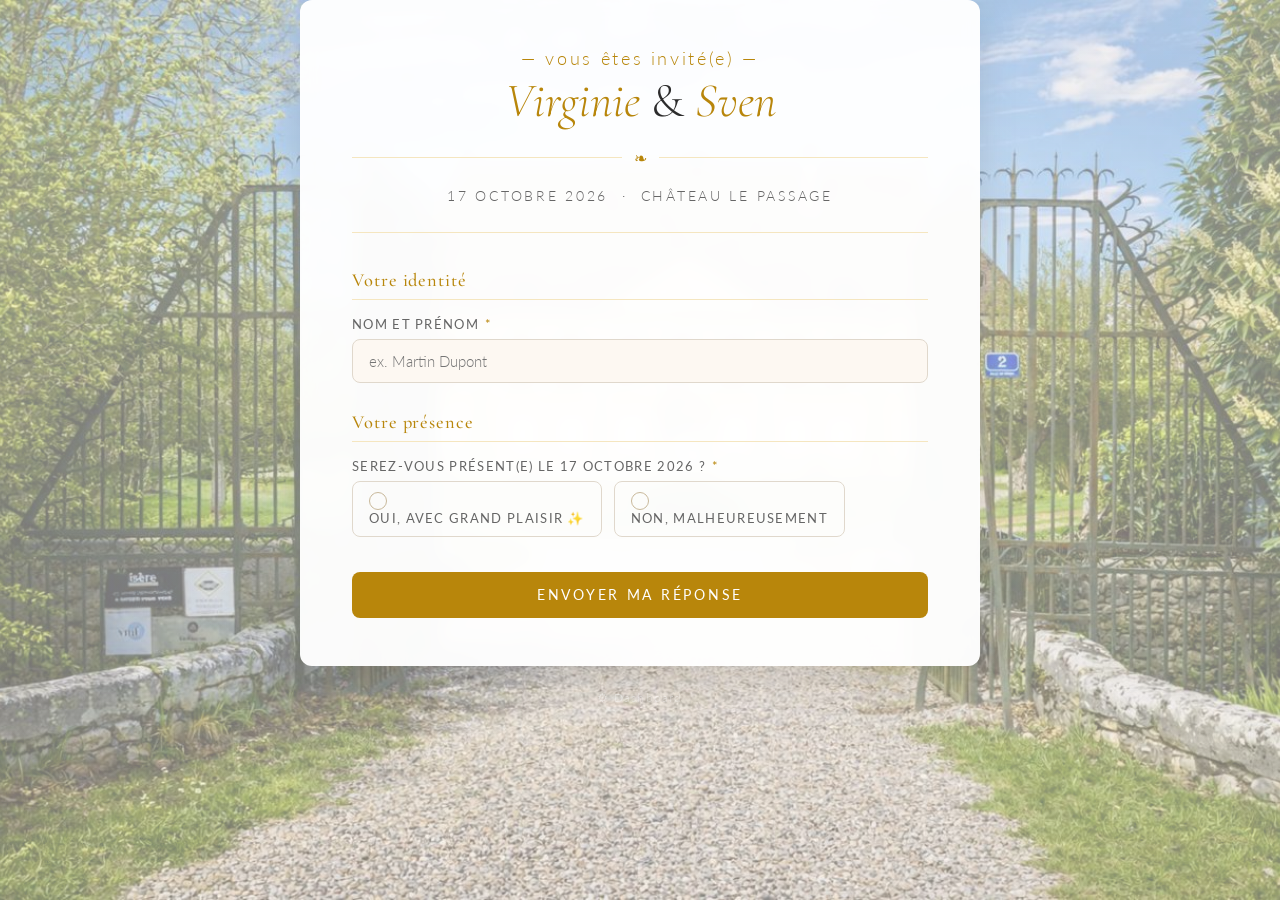
<file: index.html>
<!DOCTYPE html>
<html lang="fr">
<head>
  <meta charset="UTF-8">
  <meta name="viewport" content="width=device-width, initial-scale=1.0">
  <title>Mariage Virginie &amp; Sven — Confirmation de présence</title>
  <meta name="description" content="Confirmez votre présence au mariage de Virginie et Sven, le 17 octobre 2026 au Château Le Passage.">
  <link rel="preconnect" href="https://fonts.googleapis.com">
  <link rel="preconnect" href="https://fonts.gstatic.com" crossorigin>
  <link href="https://fonts.googleapis.com/css2?family=Cormorant+Garamond:ital,wght@0,300;0,400;0,600;1,300;1,400&family=Lato:wght@300;400;700&display=swap" rel="stylesheet">
  <link rel="stylesheet" href="assets/style.css">
</head>
<body class="bg-chateau">

<div class="page-wrapper">
  <div class="card">

    <!-- En-tête -->
    <header class="wedding-header">
      <span class="ornament">— vous êtes invité(e) —</span>
      <h1><em>Virginie</em> &amp; <em>Sven</em></h1>
      <div class="divider">❧</div>
      <p class="date-lieu">17 Octobre 2026 &nbsp;·&nbsp; Château Le Passage</p>
    </header>

    <!-- Étape Spotify (visible après soumission réussie si présent) -->
    <div id="spotifyStep" style="display:none; text-align:center; padding:8px 0;">
      <div style="font-size:2rem; margin-bottom:10px;">🎶</div>
      <h2 style="font-family:'Cormorant Garamond',serif; font-size:1.7rem; font-weight:400; margin-bottom:8px; color:var(--text);">La playlist du mariage</h2>
      <p style="color:var(--text-light); font-size:0.92rem; line-height:1.6; margin-bottom:20px;">
        Virginie &amp; Sven vous invitent à contribuer à la playlist de leur journée.<br>
        Ajoutez les titres que vous aimeriez entendre !
      </p>
      <!-- Spotify embed -->
      <div style="margin-bottom:20px; border-radius:12px; overflow:hidden;">
        <iframe data-testid="embed-iframe" style="border-radius:12px; display:block;" src="https://open.spotify.com/embed/playlist/1TCuzqy1mD9VOXvVZhDovj?utm_source=generator" width="100%" height="352" frameBorder="0" allowfullscreen="" allow="autoplay; clipboard-write; encrypted-media; fullscreen; picture-in-picture" loading="lazy"></iframe>
      </div>
      <div style="display:flex; flex-direction:column; gap:12px; align-items:center;">
        <a href="https://open.spotify.com/playlist/1TCuzqy1mD9VOXvVZhDovj?si=5162db7d8d904920&pt=8d98ea9bcc2e75c1b8e7c7bb3dd684e9" target="_blank" rel="noopener" id="spotifyAccept" class="btn-primary" style="text-decoration:none; display:inline-block; width:auto; padding:14px 32px;">
          🎵 Contribuer à la playlist
        </a>
        <button type="button" id="spotifyDecline" style="background:none; border:none; color:var(--text-light); font-size:0.85rem; cursor:pointer; text-decoration:underline; font-family:'Lato',sans-serif;">
          Non merci, continuer
        </button>
      </div>
    </div>

    <!-- Message de confirmation -->
    <div id="confirmationMsg" style="display:none; text-align:center; padding:40px 20px;">
      <div style="font-size:2.5rem; margin-bottom:16px;">✦</div>
      <h2 style="font-family:'Cormorant Garamond',serif; font-size:1.8rem; font-weight:400; margin-bottom:12px;">Merci pour votre réponse !</h2>
      <p style="color:var(--text-light); line-height:1.7;">
        Nous avons bien reçu votre confirmation.<br>
        Nous avons hâte de partager cette magnifique journée avec vous.<br><br>
        <em style="color:var(--gold);">Virginie &amp; Sven</em>
      </p>
    </div>

    <!-- Formulaire -->
    <form id="rsvpForm">

      <div id="errorBanner" style="display:none; background:#FDECEA; border:1px solid #F5C6C2; border-radius:8px; padding:12px 16px; font-size:0.88rem; color:#C0392B; margin-bottom:16px;"></div>

      <!-- 1. Nom et Prénom — toujours visible -->
      <div class="form-section">
        <p class="form-section-title">Votre identité</p>
        <div class="form-group">
          <label for="nom_prenom">Nom et Prénom <span class="required">*</span></label>
          <input type="text" id="nom_prenom" placeholder="ex. Martin Dupont" autocomplete="name">
          <p class="field-error" id="err-nom" style="display:none;">Veuillez indiquer votre nom et prénom.</p>
        </div>
      </div>

      <!-- 2. Présence — toujours visible -->
      <div class="form-section">
        <p class="form-section-title">Votre présence</p>
        <div class="form-group">
          <label>Serez-vous présent(e) le 17 octobre 2026 ? <span class="required">*</span></label>
          <div class="radio-group inline">
            <label class="radio-option">
              <input type="radio" name="presence" value="oui">
              <span class="radio-dot"></span>
              <span>Oui, avec grand plaisir ✨</span>
            </label>
            <label class="radio-option">
              <input type="radio" name="presence" value="non">
              <span class="radio-dot"></span>
              <span>Non, malheureusement</span>
            </label>
          </div>
          <p class="field-error" id="err-presence" style="display:none;">Veuillez indiquer si vous serez présent(e).</p>
        </div>
      </div>

      <!-- 3. Section OUI — coordonnées + détails -->
      <div id="sectionOui" style="display:none;">

        <div class="form-section">
          <p class="form-section-title">Vos coordonnées</p>

          <div class="form-group">
            <label for="email">Adresse email <span class="required">*</span></label>
            <input type="email" id="email" placeholder="ex. martin@email.com" autocomplete="email">
            <p class="field-error" id="err-email" style="display:none;">Veuillez indiquer une adresse email valide.</p>
          </div>

          <div class="form-group">
            <label for="telephone">Numéro de téléphone <span class="required">*</span></label>
            <input type="tel" id="telephone" placeholder="ex. 06 12 34 56 78" autocomplete="tel">
            <p class="field-error" id="err-tel" style="display:none;">Veuillez indiquer votre numéro de téléphone.</p>
          </div>
        </div>

        <div class="form-section">
          <p class="form-section-title">Organisation de votre venue</p>
          <p style="font-size:0.85rem; color:var(--text-light); margin-bottom:18px;">
            Merci de compléter les informations ci-dessous pour nous aider à organiser au mieux cette journée.
          </p>

          <div class="form-group">
            <label for="nombre_personnes">Nombre de personnes (vous inclus) <span class="required">*</span></label>
            <select id="nombre_personnes">
              <option value="">— Sélectionnez —</option>
              <option value="1">1 personne</option>
              <option value="2">2 personnes</option>
              <option value="3">3 personnes</option>
              <option value="4">4 personnes</option>
            </select>
            <p class="field-error" id="err-nombre" style="display:none;">Veuillez indiquer le nombre de personnes.</p>
          </div>

          <div class="form-group" id="accompagnantField" style="display:none;">
            <label for="nom_accompagnant">Nom de vos accompagnants(es) <span style="font-size:0.75rem; font-weight:300;">(séparés par une virgule)</span></label>
            <input type="text" id="nom_accompagnant" placeholder="ex. Claire Dupont, Lucas Martin">
          </div>

          <div class="form-group">
            <label>À quels moments serez-vous présent(e) ? <span class="required">*</span></label>
            <div class="checkbox-group">
              <label class="checkbox-option">
                <input type="checkbox" name="moments" value="ceremonie">
                <span class="checkbox-box"></span>
                <span>💒 Cérémonie</span>
              </label>
              <label class="checkbox-option">
                <input type="checkbox" name="moments" value="cocktail">
                <span class="checkbox-box"></span>
                <span>🥂 Cocktail</span>
              </label>
              <label class="checkbox-option">
                <input type="checkbox" name="moments" value="diner" id="cbDiner">
                <span class="checkbox-box"></span>
                <span>🍽️ Dîner participatif</span>
              </label>
              <label class="checkbox-option">
                <input type="checkbox" name="moments" value="soiree">
                <span class="checkbox-box"></span>
                <span>🎶 Soirée dansante</span>
              </label>
            </div>
            <p class="field-error" id="err-moments" style="display:none;">Veuillez sélectionner au moins un moment.</p>

            <!-- Contribution gourmande — visible si Dîner participatif coché -->
            <div id="contributionField" style="display:none; margin-top:16px; padding:18px 20px; background:var(--cream-dark); border-radius:var(--radius-sm); border-left:3px solid var(--gold);">
              <p style="font-family:'Cormorant Garamond',serif; font-size:1.05rem; font-weight:500; color:var(--gold); margin-bottom:14px;">🧺 Votre contribution gourmande</p>
              <div class="form-group">
                <label>Ce que vous apportez <span class="required">*</span></label>
                <div class="radio-group inline">
                  <label class="radio-option">
                    <input type="radio" name="contribution_type" value="sale">
                    <span class="radio-dot"></span>
                    <span>🧀 Salé</span>
                  </label>
                  <label class="radio-option">
                    <input type="radio" name="contribution_type" value="sucre">
                    <span class="radio-dot"></span>
                    <span>🍰 Sucré</span>
                  </label>
                  <label class="radio-option">
                    <input type="radio" name="contribution_type" value="sale_sucre">
                    <span class="radio-dot"></span>
                    <span>🍽️ Salé &amp; Sucré</span>
                  </label>
                </div>
                <p class="field-error" id="err-contrib-type" style="display:none;">Veuillez indiquer votre type de contribution.</p>
              </div>
              <div class="form-group" style="margin-bottom:0;">
                <label for="contribution_details">Décrivez ce que vous apportez <span style="font-size:0.75rem;font-weight:300;">(optionnel)</span></label>
                <textarea id="contribution_details" placeholder="ex. Tartiflette maison, plateau de fromages, tarte aux pommes…" rows="3"></textarea>
              </div>
            </div>

          </div>

          <!-- Hébergement -->
          <div class="form-group">
            <label>Aurez-vous besoin d'un hébergement ? <span class="required">*</span></label>
            <div class="radio-group inline">
              <label class="radio-option">
                <input type="radio" name="hebergement" value="oui">
                <span class="radio-dot"></span>
                <span>Oui</span>
              </label>
              <label class="radio-option">
                <input type="radio" name="hebergement" value="non">
                <span class="radio-dot"></span>
                <span>Non</span>
              </label>
            </div>
            <p class="field-error" id="err-heberg" style="display:none;">Veuillez indiquer si vous avez besoin d'hébergement.</p>
          </div>

          <!-- Hébergement accompagnants — visible si hébergement=oui ET nb>1 -->
          <div class="form-group" id="hebergAccompField" style="display:none;">
            <label>L'hébergement est-il également nécessaire pour vos accompagnants ? <span class="required">*</span></label>
            <div class="radio-group inline">
              <label class="radio-option">
                <input type="radio" name="hebergement_accompagnants" value="oui">
                <span class="radio-dot"></span>
                <span>Oui, pour tout le groupe</span>
              </label>
              <label class="radio-option">
                <input type="radio" name="hebergement_accompagnants" value="non">
                <span class="radio-dot"></span>
                <span>Non, pour moi uniquement</span>
              </label>
            </div>
            <p class="field-error" id="err-heberg-accomp" style="display:none;">Veuillez préciser.</p>
          </div>

          <!-- Message pour les OUI -->
          <div class="form-group" style="margin-top:8px;">
            <label for="messageOui">Un mot pour les mariés <span style="font-size:0.75rem; font-weight:300;">(optionnel)</span></label>
            <textarea id="messageOui" placeholder="Partagez un mot, une anecdote, vos meilleurs vœux…" rows="4"></textarea>
          </div>

        </div>
      </div>

      <!-- 4. Section NON — message optionnel uniquement -->
      <div id="sectionNon" style="display:none;">
        <div class="form-section">
          <p class="form-section-title">Un mot pour les mariés</p>
          <div class="form-group">
            <label for="messageNon">Message personnel <span style="font-size:0.75rem; font-weight:300;">(optionnel)</span></label>
            <textarea id="messageNon" placeholder="Vous pouvez laisser un petit mot à Virginie et Sven…" rows="4"></textarea>
          </div>
        </div>
      </div>

      <button type="button" id="submitBtn" class="btn-primary">Envoyer ma réponse</button>

    </form>
  </div>

  <p style="text-align:center; margin-top:20px; position:relative; z-index:1;">
    <a href="dashboard.html" style="font-size:0.75rem; color:rgba(255,255,255,0.4); text-decoration:none; letter-spacing:0.1em;">⚙ Dashboard</a>
  </p>
</div>

<script>
var SUPABASE_URL  = 'https://evgmjelghhatcumtccoz.supabase.co';
var SUPABASE_ANON = 'sb_publishable_ZyM0wOP4hn61DpK7kwTLgQ_0cmJn-My';

/* ── Affichage conditionnel présence ─────────────────────────────────── */
var sectionOui       = document.getElementById('sectionOui');
var sectionNon       = document.getElementById('sectionNon');
var accompField      = document.getElementById('accompagnantField');
var hebergAccomp     = document.getElementById('hebergAccompField');
var nombreSelect     = document.getElementById('nombre_personnes');
var contributionField = document.getElementById('contributionField');

/* ── Dîner participatif → contribution gourmande ─────────────────────── */
document.getElementById('cbDiner').addEventListener('change', function() {
  contributionField.style.display = this.checked ? 'block' : 'none';
  if (!this.checked) {
    document.querySelectorAll('input[name="contribution_type"]').forEach(function(r) { r.checked = false; });
    document.getElementById('contribution_details').value = '';
  }
});

document.querySelectorAll('input[name="presence"]').forEach(function(inp) {
  inp.addEventListener('change', function() {
    if (this.value === 'oui') {
      sectionOui.style.display = 'block';
      sectionNon.style.display = 'none';
    } else {
      sectionOui.style.display = 'none';
      sectionNon.style.display = 'block';
      hebergAccomp.style.display = 'none';
    }
  });
});

/* ── Accompagnant visible si ≥ 2 personnes ───────────────────────────── */
nombreSelect.addEventListener('change', function() {
  var n = parseInt(this.value) || 0;
  accompField.style.display = n >= 2 ? 'block' : 'none';
  if (n < 2) hebergAccomp.style.display = 'none';
  // Recalculate héberg accomp visibility
  var heberg = document.querySelector('input[name="hebergement"]:checked');
  if (heberg && heberg.value === 'oui' && n >= 2) {
    hebergAccomp.style.display = 'block';
  }
});

/* ── Hébergement accompagnants visible si héberg=oui ET nb≥2 ─────────── */
document.querySelectorAll('input[name="hebergement"]').forEach(function(inp) {
  inp.addEventListener('change', function() {
    var n = parseInt(nombreSelect.value) || 0;
    if (this.value === 'oui' && n >= 2) {
      hebergAccomp.style.display = 'block';
    } else {
      hebergAccomp.style.display = 'none';
    }
  });
});

/* ── Validation ──────────────────────────────────────────────────────── */
function showErr(id, show) {
  var el = document.getElementById(id);
  if (el) el.style.display = show ? 'block' : 'none';
}

function getMoments() {
  var res = [];
  document.querySelectorAll('input[name="moments"]:checked').forEach(function(cb) { res.push(cb.value); });
  return res;
}

function validate() {
  var ok = true;

  var nom = document.getElementById('nom_prenom').value.trim();
  showErr('err-nom', !nom);
  if (!nom) ok = false;

  var presence = document.querySelector('input[name="presence"]:checked');
  showErr('err-presence', !presence);
  if (!presence) return false;

  if (presence.value === 'oui') {
    var email = document.getElementById('email').value.trim();
    var emailOk = /^[^\s@]+@[^\s@]+\.[^\s@]+$/.test(email);
    showErr('err-email', !emailOk);
    if (!emailOk) ok = false;

    var tel = document.getElementById('telephone').value.trim();
    showErr('err-tel', tel.length < 6);
    if (tel.length < 6) ok = false;

    var nb = nombreSelect.value;
    showErr('err-nombre', !nb);
    if (!nb) ok = false;

    var moments = getMoments();
    showErr('err-moments', moments.length === 0);
    if (moments.length === 0) ok = false;

    // Contribution gourmande — obligatoire si Dîner participatif coché
    if (document.getElementById('cbDiner').checked) {
      var contrib = document.querySelector('input[name="contribution_type"]:checked');
      showErr('err-contrib-type', !contrib);
      if (!contrib) ok = false;
    }

    var heberg = document.querySelector('input[name="hebergement"]:checked');
    showErr('err-heberg', !heberg);
    if (!heberg) ok = false;

    if (heberg && heberg.value === 'oui' && parseInt(nb) >= 2) {
      var ha = document.querySelector('input[name="hebergement_accompagnants"]:checked');
      showErr('err-heberg-accomp', !ha);
      if (!ha) ok = false;
    }
  }
  return ok;
}

/* ── Soumission ──────────────────────────────────────────────────────── */
var submitBtn    = document.getElementById('submitBtn');
var errorBanner  = document.getElementById('errorBanner');
var confirmMsg   = document.getElementById('confirmationMsg');
var spotifyStep  = document.getElementById('spotifyStep');
var rsvpForm     = document.getElementById('rsvpForm');

function showConfirmation() {
  spotifyStep.style.display = 'none';
  confirmMsg.style.display  = 'block';
}
document.getElementById('spotifyAccept').addEventListener('click', function() {
  setTimeout(showConfirmation, 800); // laisse le temps d'ouvrir Spotify
});
document.getElementById('spotifyDecline').addEventListener('click', showConfirmation);

submitBtn.addEventListener('click', function() {
  errorBanner.style.display = 'none';
  errorBanner.textContent   = '';
  if (!validate()) return;

  var presence  = document.querySelector('input[name="presence"]:checked').value;
  var isPresent = presence === 'oui';
  var nb        = isPresent ? (parseInt(nombreSelect.value) || null) : null;
  var hebergEl  = isPresent ? document.querySelector('input[name="hebergement"]:checked') : null;
  var haEl      = isPresent ? document.querySelector('input[name="hebergement_accompagnants"]:checked') : null;

  // Calcul du nombre de personnes à héberger
  var hebergPour = null;
  if (hebergEl && hebergEl.value === 'oui') {
    if (haEl && haEl.value === 'oui') {
      hebergPour = nb; // tout le groupe
    } else {
      hebergPour = 1; // la personne seule
    }
  }

  var contribTypeEl = isPresent ? document.querySelector('input[name="contribution_type"]:checked') : null;
  var dinerCoche    = isPresent && document.getElementById('cbDiner').checked;

  var payload = {
    nom_prenom:                 document.getElementById('nom_prenom').value.trim(),
    email:                      isPresent ? document.getElementById('email').value.trim().toLowerCase() : null,
    telephone:                  isPresent ? document.getElementById('telephone').value.trim() : null,
    presence:                   isPresent,
    nombre_personnes:           nb,
    nom_accompagnant:           (isPresent && nb >= 2) ? (document.getElementById('nom_accompagnant').value.trim() || null) : null,
    moments:                    isPresent ? getMoments() : [],
    hebergement:                hebergEl ? (hebergEl.value === 'oui') : null,
    hebergement_accompagnants:  haEl ? (haEl.value === 'oui') : null,
    nombre_hebergement:         hebergPour,
    contribution_type:          (dinerCoche && contribTypeEl) ? contribTypeEl.value : null,
    contribution_details:       dinerCoche ? (document.getElementById('contribution_details').value.trim() || null) : null,
    message:                    isPresent ? (document.getElementById('messageOui').value.trim() || null) : (document.getElementById('messageNon').value.trim() || null),
    formulaire:                 'complet'
  };

  submitBtn.disabled    = true;
  submitBtn.textContent = 'Envoi en cours…';

  fetch(SUPABASE_URL + '/rest/v1/rsvp', {
    method:  'POST',
    headers: {
      'Content-Type':  'application/json',
      'apikey':        SUPABASE_ANON,
      'Authorization': 'Bearer ' + SUPABASE_ANON,
      'Prefer':        'return=minimal'
    },
    body: JSON.stringify(payload)
  })
  .then(function(res) {
    if (res.status === 201 || res.status === 200) {
      rsvpForm.style.display = 'none';
      if (isPresent) {
        spotifyStep.style.display = 'block';
      } else {
        confirmMsg.style.display = 'block';
      }
    } else {
      return res.text().then(function(txt) {
        var msg = 'Une erreur est survenue. Veuillez réessayer.';
        try {
          var err = JSON.parse(txt);
          if (err.code === '23505') msg = 'Cette adresse email a déjà été utilisée pour répondre.';
        } catch(e) {}
        errorBanner.textContent   = msg;
        errorBanner.style.display = 'block';
        submitBtn.disabled    = false;
        submitBtn.textContent = 'Envoyer ma réponse';
      });
    }
  })
  .catch(function() {
    errorBanner.textContent   = 'Erreur réseau. Vérifiez votre connexion et réessayez.';
    errorBanner.style.display = 'block';
    submitBtn.disabled    = false;
    submitBtn.textContent = 'Envoyer ma réponse';
  });
});
</script>
</body>
</html>
</file>
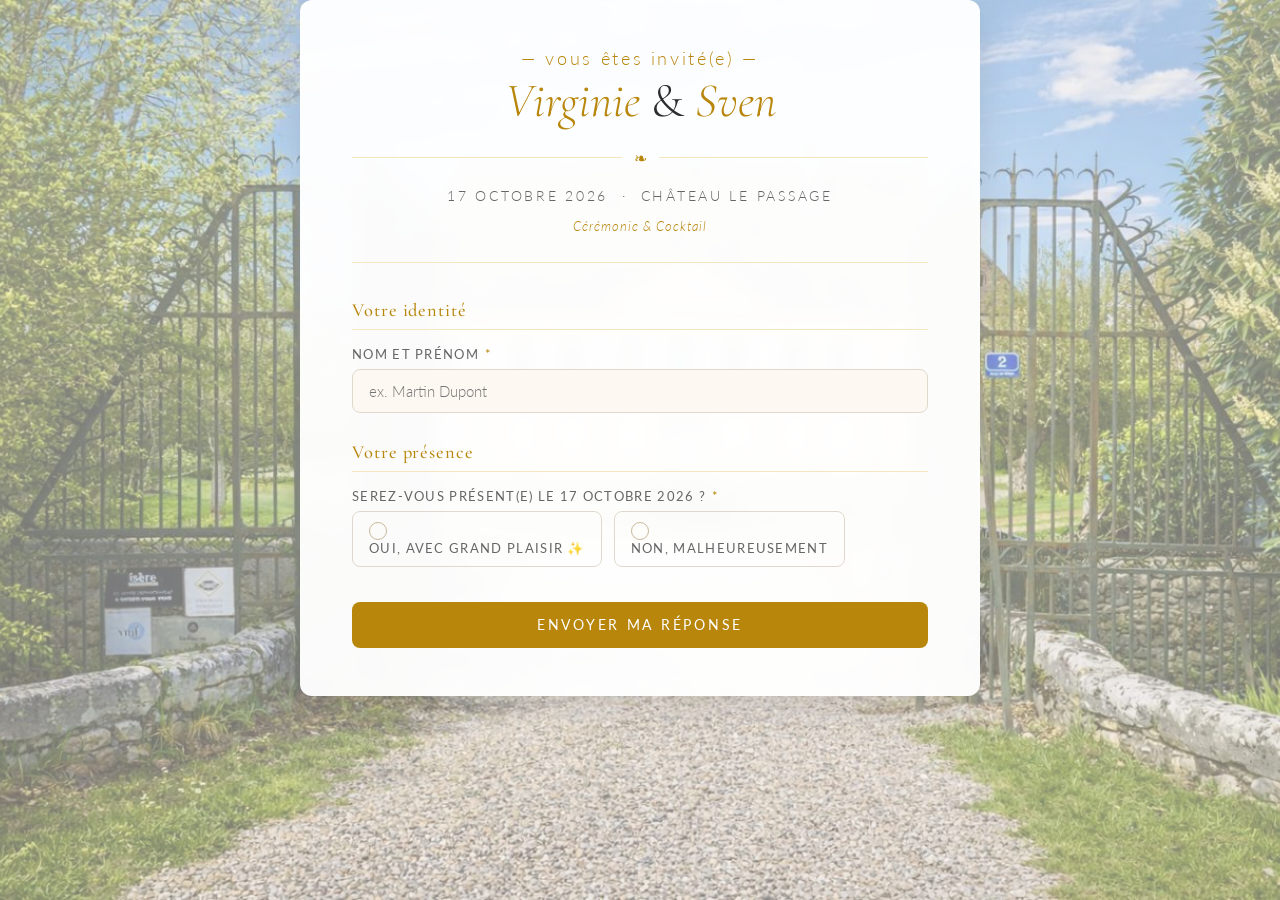
<file: ceremonie.html>
<!DOCTYPE html>
<html lang="fr">
<head>
  <meta charset="UTF-8">
  <meta name="viewport" content="width=device-width, initial-scale=1.0">
  <title>Mariage Virginie &amp; Sven — Confirmation de présence</title>
  <meta name="description" content="Confirmez votre présence à la cérémonie et au cocktail du mariage de Virginie et Sven.">
  <!-- Pas d'indexation pour ce formulaire secondaire -->
  <meta name="robots" content="noindex, nofollow">
  <link rel="preconnect" href="https://fonts.googleapis.com">
  <link rel="preconnect" href="https://fonts.gstatic.com" crossorigin>
  <link href="https://fonts.googleapis.com/css2?family=Cormorant+Garamond:ital,wght@0,300;0,400;0,600;1,300;1,400&family=Lato:wght@300;400;700&display=swap" rel="stylesheet">
  <link rel="stylesheet" href="assets/style.css">
</head>
<body class="bg-chateau">

<div class="page-wrapper">
  <div class="card">

    <!-- En-tête -->
    <header class="wedding-header">
      <span class="ornament">— vous êtes invité(e) —</span>
      <h1><em>Virginie</em> &amp; <em>Sven</em></h1>
      <div class="divider">❧</div>
      <p class="date-lieu">17 Octobre 2026 &nbsp;·&nbsp; Château Le Passage</p>
      <p style="margin-top:14px; font-size:0.82rem; color:var(--gold); letter-spacing:0.08em; font-style:italic;">
        Cérémonie &amp; Cocktail
      </p>
    </header>

    <!-- Étape Spotify -->
    <div id="spotifyStep" style="display:none; text-align:center; padding:8px 0;">
      <div style="font-size:2rem; margin-bottom:10px;">🎶</div>
      <h2 style="font-family:'Cormorant Garamond',serif; font-size:1.7rem; font-weight:400; margin-bottom:8px; color:var(--text);">La playlist du mariage</h2>
      <p style="color:var(--text-light); font-size:0.92rem; line-height:1.6; margin-bottom:20px;">
        Virginie &amp; Sven vous invitent à contribuer à la playlist de leur journée.<br>
        Ajoutez les titres que vous aimeriez entendre !
      </p>
      <div style="margin-bottom:20px; border-radius:12px; overflow:hidden;">
        <iframe data-testid="embed-iframe" style="border-radius:12px; display:block;" src="https://open.spotify.com/embed/playlist/1TCuzqy1mD9VOXvVZhDovj?utm_source=generator" width="100%" height="352" frameBorder="0" allowfullscreen="" allow="autoplay; clipboard-write; encrypted-media; fullscreen; picture-in-picture" loading="lazy"></iframe>
      </div>
      <div style="display:flex; flex-direction:column; gap:12px; align-items:center;">
        <a href="https://open.spotify.com/playlist/1TCuzqy1mD9VOXvVZhDovj?si=5162db7d8d904920&pt=8d98ea9bcc2e75c1b8e7c7bb3dd684e9" target="_blank" rel="noopener" id="spotifyAccept" class="btn-primary" style="text-decoration:none; display:inline-block; width:auto; padding:14px 32px;">
          🎵 Contribuer à la playlist
        </a>
        <button type="button" id="spotifyDecline" style="background:none; border:none; color:var(--text-light); font-size:0.85rem; cursor:pointer; text-decoration:underline; font-family:'Lato',sans-serif;">
          Non merci, continuer
        </button>
      </div>
    </div>

    <!-- Message de confirmation -->
    <div id="confirmationMsg" style="display:none; text-align:center; padding:40px 20px;">
      <div style="font-size:2.5rem; margin-bottom:16px;">✦</div>
      <h2 style="font-family:'Cormorant Garamond',serif; font-size:1.8rem; font-weight:400; margin-bottom:12px;">Merci pour votre réponse !</h2>
      <p style="color:var(--text-light); line-height:1.7;">
        Nous avons bien reçu votre confirmation.<br>
        Nous avons hâte de partager ce beau moment avec vous.<br><br>
        <em style="color:var(--gold);">Virginie &amp; Sven</em>
      </p>
    </div>

    <!-- Formulaire -->
    <form id="rsvpForm">

      <div id="errorBanner" style="display:none; background:#FDECEA; border:1px solid #F5C6C2; border-radius:8px; padding:12px 16px; font-size:0.88rem; color:#C0392B; margin-bottom:16px;"></div>

      <!-- 1. Nom et Prénom -->
      <div class="form-section">
        <p class="form-section-title">Votre identité</p>
        <div class="form-group">
          <label for="nom_prenom">Nom et Prénom <span class="required">*</span></label>
          <input type="text" id="nom_prenom" placeholder="ex. Martin Dupont" autocomplete="name">
          <p class="field-error" id="err-nom" style="display:none;">Veuillez indiquer votre nom et prénom.</p>
        </div>
      </div>

      <!-- 2. Présence -->
      <div class="form-section">
        <p class="form-section-title">Votre présence</p>
        <div class="form-group">
          <label>Serez-vous présent(e) le 17 octobre 2026 ? <span class="required">*</span></label>
          <div class="radio-group inline">
            <label class="radio-option">
              <input type="radio" name="presence" value="oui">
              <span class="radio-dot"></span>
              <span>Oui, avec grand plaisir ✨</span>
            </label>
            <label class="radio-option">
              <input type="radio" name="presence" value="non">
              <span class="radio-dot"></span>
              <span>Non, malheureusement</span>
            </label>
          </div>
          <p class="field-error" id="err-presence" style="display:none;">Veuillez indiquer si vous serez présent(e).</p>
        </div>
      </div>

      <!-- 3. Section OUI -->
      <div id="sectionOui" style="display:none;">

        <div class="form-section">
          <p class="form-section-title">Vos coordonnées</p>
          <div class="form-group">
            <label for="email">Adresse email <span class="required">*</span></label>
            <input type="email" id="email" placeholder="ex. martin@email.com" autocomplete="email">
            <p class="field-error" id="err-email" style="display:none;">Veuillez indiquer une adresse email valide.</p>
          </div>
          <div class="form-group">
            <label for="telephone">Numéro de téléphone <span class="required">*</span></label>
            <input type="tel" id="telephone" placeholder="ex. 06 12 34 56 78" autocomplete="tel">
            <p class="field-error" id="err-tel" style="display:none;">Veuillez indiquer votre numéro de téléphone.</p>
          </div>
        </div>

        <div class="form-section">
          <p class="form-section-title">Organisation de votre venue</p>

          <div class="form-group">
            <label for="nombre_personnes">Nombre de personnes (vous inclus) <span class="required">*</span></label>
            <select id="nombre_personnes">
              <option value="">— Sélectionnez —</option>
              <option value="1">1 personne</option>
              <option value="2">2 personnes</option>
              <option value="3">3 personnes</option>
              <option value="4">4 personnes</option>
            </select>
            <p class="field-error" id="err-nombre" style="display:none;">Veuillez indiquer le nombre de personnes.</p>
          </div>

          <div class="form-group" id="accompagnantField" style="display:none;">
            <label for="nom_accompagnant">Nom de vos accompagnants(es) <span style="font-size:0.75rem; font-weight:300;">(séparés par une virgule)</span></label>
            <input type="text" id="nom_accompagnant" placeholder="ex. Claire Dupont, Lucas Martin">
          </div>

          <!-- Moments : uniquement Cérémonie et Cocktail -->
          <div class="form-group">
            <label>À quels moments serez-vous présent(e) ? <span class="required">*</span></label>
            <div class="checkbox-group">
              <label class="checkbox-option">
                <input type="checkbox" name="moments" value="ceremonie">
                <span class="checkbox-box"></span>
                <span>💒 Cérémonie</span>
              </label>
              <label class="checkbox-option">
                <input type="checkbox" name="moments" value="cocktail">
                <span class="checkbox-box"></span>
                <span>🥂 Cocktail</span>
              </label>
            </div>
            <p class="field-error" id="err-moments" style="display:none;">Veuillez sélectionner au moins un moment.</p>
          </div>

          <!-- Message pour les OUI -->
          <div class="form-group" style="margin-top:8px;">
            <label for="messageOui">Un mot pour les mariés <span style="font-size:0.75rem; font-weight:300;">(optionnel)</span></label>
            <textarea id="messageOui" placeholder="Partagez un mot, une anecdote, vos meilleurs vœux…" rows="4"></textarea>
          </div>

        </div>
      </div>

      <!-- 4. Section NON — message optionnel -->
      <div id="sectionNon" style="display:none;">
        <div class="form-section">
          <p class="form-section-title">Un mot pour les mariés</p>
          <div class="form-group">
            <label for="messageNon">Message personnel <span style="font-size:0.75rem; font-weight:300;">(optionnel)</span></label>
            <textarea id="messageNon" placeholder="Vous pouvez laisser un petit mot à Virginie et Sven…" rows="4"></textarea>
          </div>
        </div>
      </div>

      <button type="button" id="submitBtn" class="btn-primary">Envoyer ma réponse</button>

    </form>
  </div>
</div>

<script>
var SUPABASE_URL  = 'https://evgmjelghhatcumtccoz.supabase.co';
var SUPABASE_ANON = 'sb_publishable_ZyM0wOP4hn61DpK7kwTLgQ_0cmJn-My';

var sectionOui   = document.getElementById('sectionOui');
var sectionNon   = document.getElementById('sectionNon');
var accompField  = document.getElementById('accompagnantField');
var nombreSelect = document.getElementById('nombre_personnes');

/* Présence */
document.querySelectorAll('input[name="presence"]').forEach(function(inp) {
  inp.addEventListener('change', function() {
    if (this.value === 'oui') {
      sectionOui.style.display = 'block';
      sectionNon.style.display = 'none';
    } else {
      sectionOui.style.display = 'none';
      sectionNon.style.display = 'block';
    }
  });
});

/* Nombre → accompagnant */
nombreSelect.addEventListener('change', function() {
  var n = parseInt(this.value) || 0;
  accompField.style.display = n >= 2 ? 'block' : 'none';
});

/* Validation */
function showErr(id, show) {
  var el = document.getElementById(id);
  if (el) el.style.display = show ? 'block' : 'none';
}

function getMoments() {
  var res = [];
  document.querySelectorAll('input[name="moments"]:checked').forEach(function(cb) { res.push(cb.value); });
  return res;
}

function validate() {
  var ok = true;
  var nom = document.getElementById('nom_prenom').value.trim();
  showErr('err-nom', !nom);
  if (!nom) ok = false;

  var presence = document.querySelector('input[name="presence"]:checked');
  showErr('err-presence', !presence);
  if (!presence) return false;

  if (presence.value === 'oui') {
    var email = document.getElementById('email').value.trim();
    var emailOk = /^[^\s@]+@[^\s@]+\.[^\s@]+$/.test(email);
    showErr('err-email', !emailOk);
    if (!emailOk) ok = false;

    var tel = document.getElementById('telephone').value.trim();
    showErr('err-tel', tel.length < 6);
    if (tel.length < 6) ok = false;

    var nb = nombreSelect.value;
    showErr('err-nombre', !nb);
    if (!nb) ok = false;

    var moments = getMoments();
    showErr('err-moments', moments.length === 0);
    if (moments.length === 0) ok = false;

  }
  return ok;
}

/* Soumission */
var submitBtn   = document.getElementById('submitBtn');
var errorBanner = document.getElementById('errorBanner');
var confirmMsg  = document.getElementById('confirmationMsg');
var spotifyStep = document.getElementById('spotifyStep');
var rsvpForm    = document.getElementById('rsvpForm');

function showConfirmation() {
  spotifyStep.style.display = 'none';
  confirmMsg.style.display  = 'block';
}
document.getElementById('spotifyAccept').addEventListener('click', function() {
  setTimeout(showConfirmation, 800);
});
document.getElementById('spotifyDecline').addEventListener('click', showConfirmation);

submitBtn.addEventListener('click', function() {
  errorBanner.style.display = 'none';
  if (!validate()) return;

  var presence  = document.querySelector('input[name="presence"]:checked').value;
  var isPresent = presence === 'oui';
  var nb        = isPresent ? (parseInt(nombreSelect.value) || null) : null;
  var payload = {
    nom_prenom:                document.getElementById('nom_prenom').value.trim(),
    email:                     isPresent ? document.getElementById('email').value.trim().toLowerCase() : null,
    telephone:                 isPresent ? document.getElementById('telephone').value.trim() : null,
    presence:                  isPresent,
    nombre_personnes:          nb,
    nom_accompagnant:          (isPresent && nb >= 2) ? (document.getElementById('nom_accompagnant').value.trim() || null) : null,
    moments:                   isPresent ? getMoments() : [],
    hebergement:               null,
    hebergement_accompagnants: null,
    nombre_hebergement:        null,
    message:                   isPresent ? (document.getElementById('messageOui').value.trim() || null) : (document.getElementById('messageNon').value.trim() || null),
    formulaire:                'ceremonie-cocktail'
  };

  submitBtn.disabled    = true;
  submitBtn.textContent = 'Envoi en cours…';

  fetch(SUPABASE_URL + '/rest/v1/rsvp', {
    method:  'POST',
    headers: {
      'Content-Type':  'application/json',
      'apikey':        SUPABASE_ANON,
      'Authorization': 'Bearer ' + SUPABASE_ANON,
      'Prefer':        'return=minimal'
    },
    body: JSON.stringify(payload)
  })
  .then(function(res) {
    if (res.status === 201 || res.status === 200) {
      rsvpForm.style.display = 'none';
      if (isPresent) {
        spotifyStep.style.display = 'block';
      } else {
        confirmMsg.style.display = 'block';
      }
    } else {
      return res.text().then(function(txt) {
        var msg = 'Une erreur est survenue. Veuillez réessayer.';
        try {
          var err = JSON.parse(txt);
          if (err.code === '23505') msg = 'Cette adresse email a déjà été utilisée pour répondre.';
        } catch(e) {}
        errorBanner.textContent   = msg;
        errorBanner.style.display = 'block';
        submitBtn.disabled    = false;
        submitBtn.textContent = 'Envoyer ma réponse';
      });
    }
  })
  .catch(function() {
    errorBanner.textContent   = 'Erreur réseau. Vérifiez votre connexion et réessayez.';
    errorBanner.style.display = 'block';
    submitBtn.disabled    = false;
    submitBtn.textContent = 'Envoyer ma réponse';
  });
});
</script>
</body>
</html>
</file>
<file: assets/style.css>
/* ============================================
   MARIAGE VIRGINIE & SVEN — Styles partagés
   ============================================ */

@import url('https://fonts.googleapis.com/css2?family=Cormorant+Garamond:ital,wght@0,300;0,400;0,500;0,600;1,300;1,400&family=Lato:wght@300;400;700&display=swap');

/* ---- Variables ---- */
:root {
  --gold:        #B8860B;
  --gold-light:  #D4A843;
  --gold-pale:   #F5E6C0;
  --cream:       #FDF8F2;
  --cream-dark:  #F5EDE0;
  --text:        #2C2C2C;
  --text-light:  #666;
  --white:       #FFFFFF;
  --shadow:      0 8px 40px rgba(0,0,0,0.12);
  --shadow-sm:   0 2px 12px rgba(0,0,0,0.08);
  --radius:      12px;
  --radius-sm:   8px;
  --transition:  0.25s ease;
}

/* ---- Reset ---- */
*, *::before, *::after { box-sizing: border-box; margin: 0; padding: 0; }

html { scroll-behavior: smooth; }

body {
  font-family: 'Lato', sans-serif;
  font-weight: 300;
  color: var(--text);
  min-height: 100vh;
  background-color: var(--cream);
}

/* ---- Background château ---- */
.bg-chateau {
  background-image: url('chateau.jpg');
  background-size: cover;
  background-position: center top;
  background-attachment: fixed;
  position: relative;
}

.bg-chateau::before {
  content: '';
  position: fixed;
  inset: 0;
  background: linear-gradient(
    to bottom,
    rgba(253, 248, 242, 0.55) 0%,
    rgba(253, 248, 242, 0.45) 100%
  );
  z-index: 0;
}

/* ---- Carte centrale ---- */
.card {
  position: relative;
  z-index: 1;
  background: rgba(255, 255, 255, 0.96);
  backdrop-filter: blur(8px);
  border-radius: var(--radius);
  box-shadow: var(--shadow);
  padding: 48px 52px;
  width: 100%;
  max-width: 680px;
  margin: 0 auto;
}

/* ---- En-tête mariage ---- */
.wedding-header {
  text-align: center;
  margin-bottom: 36px;
  padding-bottom: 28px;
  border-bottom: 1px solid var(--gold-pale);
}

.wedding-header .ornament {
  color: var(--gold);
  font-size: 1.1rem;
  letter-spacing: 0.15em;
  margin-bottom: 6px;
  display: block;
}

.wedding-header h1 {
  font-family: 'Cormorant Garamond', serif;
  font-weight: 300;
  font-size: 3rem;
  color: var(--text);
  line-height: 1.1;
  margin-bottom: 10px;
}

.wedding-header h1 em {
  font-style: italic;
  color: var(--gold);
}

.wedding-header .date-lieu {
  font-family: 'Lato', sans-serif;
  font-weight: 300;
  font-size: 0.85rem;
  letter-spacing: 0.2em;
  text-transform: uppercase;
  color: var(--text-light);
}

.divider {
  display: flex;
  align-items: center;
  gap: 12px;
  margin: 20px 0;
  color: var(--gold);
}

.divider::before,
.divider::after {
  content: '';
  flex: 1;
  height: 1px;
  background: var(--gold-pale);
}

/* ---- Formulaire ---- */
.form-section {
  margin-bottom: 28px;
}

.form-section-title {
  font-family: 'Cormorant Garamond', serif;
  font-size: 1.15rem;
  font-weight: 500;
  color: var(--gold);
  letter-spacing: 0.05em;
  margin-bottom: 16px;
  padding-bottom: 8px;
  border-bottom: 1px solid var(--gold-pale);
}

.form-group {
  margin-bottom: 18px;
}

.form-group label {
  display: block;
  font-size: 0.82rem;
  font-weight: 400;
  letter-spacing: 0.1em;
  text-transform: uppercase;
  color: var(--text-light);
  margin-bottom: 7px;
}

.form-group label .required {
  color: var(--gold);
  margin-left: 2px;
}

.form-group input[type="text"],
.form-group input[type="email"],
.form-group input[type="tel"],
.form-group select,
.form-group textarea {
  width: 100%;
  padding: 12px 16px;
  border: 1.5px solid #E0D8CC;
  border-radius: var(--radius-sm);
  font-family: 'Lato', sans-serif;
  font-size: 0.95rem;
  font-weight: 300;
  color: var(--text);
  background: var(--cream);
  transition: border-color var(--transition), box-shadow var(--transition);
  outline: none;
  appearance: none;
}

.form-group input:focus,
.form-group select:focus,
.form-group textarea:focus {
  border-color: var(--gold);
  box-shadow: 0 0 0 3px rgba(184, 134, 11, 0.1);
  background: var(--white);
}

.form-group select {
  background-image: url("data:image/svg+xml,%3Csvg xmlns='http://www.w3.org/2000/svg' width='12' height='8' viewBox='0 0 12 8'%3E%3Cpath d='M1 1l5 5 5-5' stroke='%23B8860B' stroke-width='1.5' fill='none' stroke-linecap='round'/%3E%3C/svg%3E");
  background-repeat: no-repeat;
  background-position: right 14px center;
  padding-right: 36px;
  cursor: pointer;
}

.form-group textarea {
  resize: vertical;
  min-height: 100px;
}

/* ---- Radio & Checkbox ---- */
.radio-group,
.checkbox-group {
  display: flex;
  flex-direction: column;
  gap: 10px;
}

.radio-group.inline,
.checkbox-group.inline {
  flex-direction: row;
  flex-wrap: wrap;
  gap: 12px;
}

.radio-option,
.checkbox-option {
  display: flex;
  align-items: center;
  gap: 10px;
  cursor: pointer;
  padding: 10px 16px;
  border: 1.5px solid #E0D8CC;
  border-radius: var(--radius-sm);
  transition: all var(--transition);
  font-size: 0.92rem;
  user-select: none;
  position: relative;
}

.radio-option:hover,
.checkbox-option:hover {
  border-color: var(--gold-light);
  background: rgba(184, 134, 11, 0.04);
}

/* Input caché mais interactif (pas display:none) */
.radio-option input[type="radio"],
.checkbox-option input[type="checkbox"] {
  position: absolute;
  opacity: 0;
  width: 100%;
  height: 100%;
  top: 0;
  left: 0;
  margin: 0;
  cursor: pointer;
  z-index: 1;
}

/* État sélectionné via CSS natif :has() */
.radio-option:has(input:checked),
.checkbox-option:has(input:checked) {
  border-color: var(--gold);
  background: rgba(184, 134, 11, 0.06);
  color: var(--text);
}

.radio-dot,
.checkbox-box {
  width: 18px;
  height: 18px;
  border: 1.5px solid #C8B89A;
  border-radius: 50%;
  flex-shrink: 0;
  display: flex;
  align-items: center;
  justify-content: center;
  transition: all var(--transition);
  position: relative;
  z-index: 0;
}

.checkbox-box { border-radius: 4px; }

.radio-dot::after,
.checkbox-box::after {
  content: '';
  width: 8px;
  height: 8px;
  border-radius: 50%;
  background: var(--gold);
  opacity: 0;
  transition: opacity var(--transition);
}

.checkbox-box::after {
  width: 10px;
  height: 7px;
  border-radius: 0;
  background: none;
  border-left: 2px solid var(--gold);
  border-bottom: 2px solid var(--gold);
  transform: rotate(-45deg) translate(1px, -1px);
}

.radio-option:has(input:checked) .radio-dot,
.checkbox-option:has(input:checked) .checkbox-box {
  border-color: var(--gold);
}

.radio-option:has(input:checked) .radio-dot::after,
.checkbox-option:has(input:checked) .checkbox-box::after {
  opacity: 1;
}

/* ---- Bouton principal ---- */
.btn-primary {
  display: block;
  width: 100%;
  padding: 15px 32px;
  background: var(--gold);
  color: var(--white);
  border: none;
  border-radius: var(--radius-sm);
  font-family: 'Lato', sans-serif;
  font-size: 0.85rem;
  font-weight: 400;
  letter-spacing: 0.2em;
  text-transform: uppercase;
  cursor: pointer;
  transition: background var(--transition), transform var(--transition), box-shadow var(--transition);
  margin-top: 8px;
}

.btn-primary:hover {
  background: #9A6E09;
  transform: translateY(-1px);
  box-shadow: 0 4px 16px rgba(184,134,11,0.3);
}

.btn-primary:active { transform: translateY(0); }

.btn-primary:disabled {
  opacity: 0.6;
  cursor: not-allowed;
  transform: none;
}

/* ---- Message confirmation ---- */
.confirmation {
  text-align: center;
  padding: 40px 20px;
  display: none;
}

.confirmation.visible { display: block; }

.confirmation .check-icon {
  width: 64px;
  height: 64px;
  background: var(--gold-pale);
  border-radius: 50%;
  display: flex;
  align-items: center;
  justify-content: center;
  margin: 0 auto 20px;
  font-size: 1.8rem;
}

.confirmation h2 {
  font-family: 'Cormorant Garamond', serif;
  font-size: 1.8rem;
  font-weight: 400;
  color: var(--text);
  margin-bottom: 10px;
}

.confirmation p {
  color: var(--text-light);
  line-height: 1.7;
  font-size: 0.95rem;
}

/* ---- Messages d'erreur ---- */
.field-error {
  color: #C0392B;
  font-size: 0.78rem;
  margin-top: 5px;
  display: none;
}

.field-error.visible { display: block; }

.form-error-banner {
  background: #FDECEA;
  border: 1px solid #F5C6C2;
  border-radius: var(--radius-sm);
  padding: 12px 16px;
  font-size: 0.88rem;
  color: #C0392B;
  margin-bottom: 16px;
  display: none;
}

.form-error-banner.visible { display: block; }

/* ---- Champs conditionnels ---- */
.conditional-field {
  transition: all 0.3s ease;
  overflow: hidden;
}

.conditional-field.hidden {
  max-height: 0;
  opacity: 0;
  margin: 0;
  pointer-events: none;
}

.conditional-field.visible {
  max-height: 2000px;
  opacity: 1;
}

/* ---- Loader ---- */
.loader {
  display: inline-block;
  width: 16px;
  height: 16px;
  border: 2px solid rgba(255,255,255,0.4);
  border-top-color: white;
  border-radius: 50%;
  animation: spin 0.7s linear infinite;
  vertical-align: middle;
  margin-right: 8px;
}

@keyframes spin { to { transform: rotate(360deg); } }

/* ---- Dashboard ---- */
.dashboard-layout {
  min-height: 100vh;
  background: var(--cream);
  padding: 0;
}

.dashboard-header {
  background: var(--white);
  border-bottom: 1px solid var(--gold-pale);
  padding: 20px 40px;
  display: flex;
  align-items: center;
  justify-content: space-between;
  position: sticky;
  top: 0;
  z-index: 100;
  box-shadow: var(--shadow-sm);
}

.dashboard-header h1 {
  font-family: 'Cormorant Garamond', serif;
  font-size: 1.4rem;
  font-weight: 400;
  color: var(--text);
}

.dashboard-header h1 span { color: var(--gold); }

.dashboard-header .last-updated {
  font-size: 0.78rem;
  color: var(--text-light);
}

.dashboard-body {
  padding: 32px 40px;
  max-width: 1280px;
  margin: 0 auto;
}

/* KPI cards */
.kpi-grid {
  display: grid;
  grid-template-columns: repeat(4, 1fr);
  gap: 20px;
  margin-bottom: 36px;
}

.kpi-card {
  background: var(--white);
  border-radius: var(--radius);
  padding: 24px;
  box-shadow: var(--shadow-sm);
  border-top: 3px solid var(--gold-pale);
  transition: transform var(--transition);
}

.kpi-card:hover { transform: translateY(-2px); }
.kpi-card.gold { border-top-color: var(--gold); }
.kpi-card.green { border-top-color: #27AE60; }
.kpi-card.red { border-top-color: #E74C3C; }

.kpi-card .kpi-value {
  font-family: 'Cormorant Garamond', serif;
  font-size: 2.6rem;
  font-weight: 500;
  color: var(--text);
  line-height: 1;
  margin-bottom: 6px;
}

.kpi-card .kpi-label {
  font-size: 0.78rem;
  font-weight: 400;
  letter-spacing: 0.1em;
  text-transform: uppercase;
  color: var(--text-light);
}

/* Charts */
.charts-grid {
  display: grid;
  grid-template-columns: 1fr 2fr 1fr;
  gap: 20px;
  margin-bottom: 36px;
}

.chart-card {
  background: var(--white);
  border-radius: var(--radius);
  padding: 24px;
  box-shadow: var(--shadow-sm);
}

.chart-card h3 {
  font-family: 'Cormorant Garamond', serif;
  font-size: 1.05rem;
  font-weight: 500;
  color: var(--text);
  margin-bottom: 20px;
  padding-bottom: 10px;
  border-bottom: 1px solid var(--gold-pale);
}

.chart-container {
  position: relative;
  height: 220px;
}

/* Table */
.table-card {
  background: var(--white);
  border-radius: var(--radius);
  box-shadow: var(--shadow-sm);
  overflow: hidden;
  margin-bottom: 24px;
}

.table-toolbar {
  padding: 20px 24px;
  border-bottom: 1px solid var(--gold-pale);
  display: flex;
  align-items: center;
  justify-content: space-between;
  gap: 16px;
  flex-wrap: wrap;
}

.table-toolbar h3 {
  font-family: 'Cormorant Garamond', serif;
  font-size: 1.1rem;
  font-weight: 500;
  color: var(--text);
}

.table-toolbar .toolbar-actions {
  display: flex;
  gap: 10px;
  flex-wrap: wrap;
}

.btn-secondary {
  padding: 8px 18px;
  border: 1.5px solid var(--gold);
  border-radius: var(--radius-sm);
  background: var(--white);
  color: var(--gold);
  font-family: 'Lato', sans-serif;
  font-size: 0.78rem;
  font-weight: 400;
  letter-spacing: 0.12em;
  text-transform: uppercase;
  cursor: pointer;
  transition: all var(--transition);
}

.btn-secondary:hover {
  background: var(--gold);
  color: var(--white);
}

.filter-select {
  padding: 8px 14px;
  border: 1.5px solid #E0D8CC;
  border-radius: var(--radius-sm);
  font-family: 'Lato', sans-serif;
  font-size: 0.85rem;
  color: var(--text);
  background: var(--cream);
  cursor: pointer;
  outline: none;
}

.filter-select:focus { border-color: var(--gold); }

.data-table {
  width: 100%;
  border-collapse: collapse;
  font-size: 0.87rem;
}

.data-table thead {
  background: var(--cream-dark);
}

.data-table th {
  padding: 12px 16px;
  text-align: left;
  font-weight: 400;
  font-size: 0.75rem;
  letter-spacing: 0.1em;
  text-transform: uppercase;
  color: var(--text-light);
  white-space: nowrap;
  cursor: pointer;
  user-select: none;
}

.data-table th:hover { color: var(--gold); }

.data-table td {
  padding: 12px 16px;
  border-bottom: 1px solid var(--cream-dark);
  color: var(--text);
  vertical-align: middle;
}

.data-table tr:last-child td { border-bottom: none; }

.data-table tr:hover td { background: rgba(184,134,11,0.03); }

.badge {
  display: inline-block;
  padding: 3px 10px;
  border-radius: 20px;
  font-size: 0.75rem;
  font-weight: 400;
}

.badge.oui { background: #D5F0E1; color: #1E7E44; }
.badge.non { background: #FDECEA; color: #C0392B; }
.badge.moment {
  background: var(--gold-pale);
  color: #7A5A00;
  margin: 2px 2px 2px 0;
}

.empty-table {
  text-align: center;
  padding: 48px;
  color: var(--text-light);
}

.empty-table .icon { font-size: 2rem; margin-bottom: 12px; }

/* ---- Overlay mot de passe ---- */
.password-overlay {
  position: fixed;
  inset: 0;
  background: rgba(253,248,242,0.97);
  backdrop-filter: blur(10px);
  display: flex;
  align-items: center;
  justify-content: center;
  z-index: 9999;
}

.password-card {
  background: var(--white);
  border-radius: var(--radius);
  box-shadow: var(--shadow);
  padding: 48px 52px;
  max-width: 400px;
  width: 90%;
  text-align: center;
}

.password-card .lock-icon {
  font-size: 2.5rem;
  margin-bottom: 16px;
  color: var(--gold);
}

.password-card h2 {
  font-family: 'Cormorant Garamond', serif;
  font-size: 1.6rem;
  font-weight: 400;
  margin-bottom: 8px;
}

.password-card p {
  font-size: 0.88rem;
  color: var(--text-light);
  margin-bottom: 24px;
}

.password-card input {
  width: 100%;
  padding: 12px 16px;
  border: 1.5px solid #E0D8CC;
  border-radius: var(--radius-sm);
  font-family: 'Lato', sans-serif;
  font-size: 1rem;
  text-align: center;
  letter-spacing: 0.2em;
  outline: none;
  margin-bottom: 12px;
  transition: border-color var(--transition);
}

.password-card input:focus { border-color: var(--gold); }

.password-error {
  color: #C0392B;
  font-size: 0.82rem;
  margin-bottom: 12px;
  min-height: 20px;
}

/* ---- Responsive ---- */
@media (max-width: 900px) {
  .kpi-grid { grid-template-columns: repeat(2, 1fr); }
  .charts-grid { grid-template-columns: 1fr; }
  .dashboard-body { padding: 20px 16px; }
  .dashboard-header { padding: 16px 20px; }
}

@media (max-width: 600px) {
  .card { padding: 32px 24px; }
  .kpi-grid { grid-template-columns: repeat(2, 1fr); gap: 12px; }
  .kpi-card { padding: 16px; }
  .kpi-card .kpi-value { font-size: 2rem; }
  .wedding-header h1 { font-size: 2.2rem; }
  .radio-group.inline { flex-direction: column; }
  .table-toolbar { flex-direction: column; align-items: flex-start; }
  .data-table { font-size: 0.78rem; }
  .data-table th, .data-table td { padding: 10px 10px; }
}

@media (max-width: 400px) {
  .kpi-grid { grid-template-columns: 1fr 1fr; }
}
</file>
